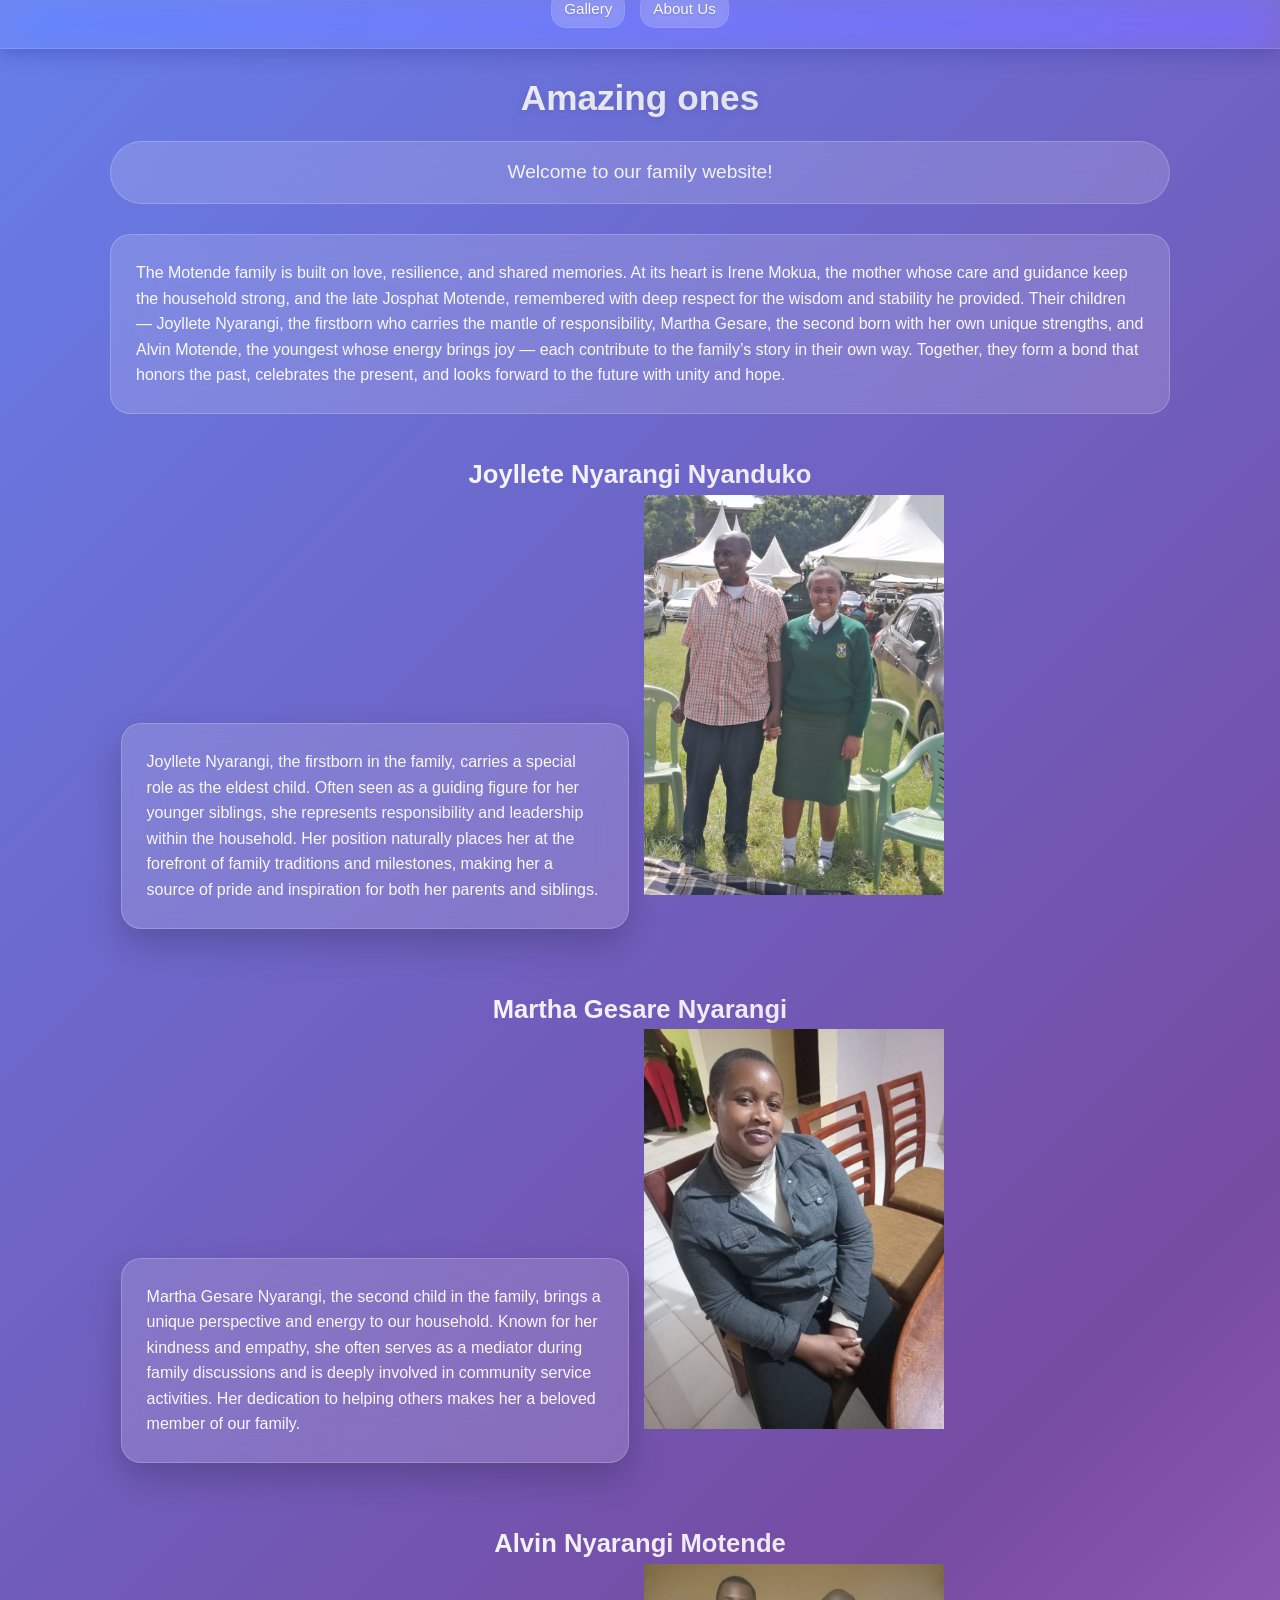
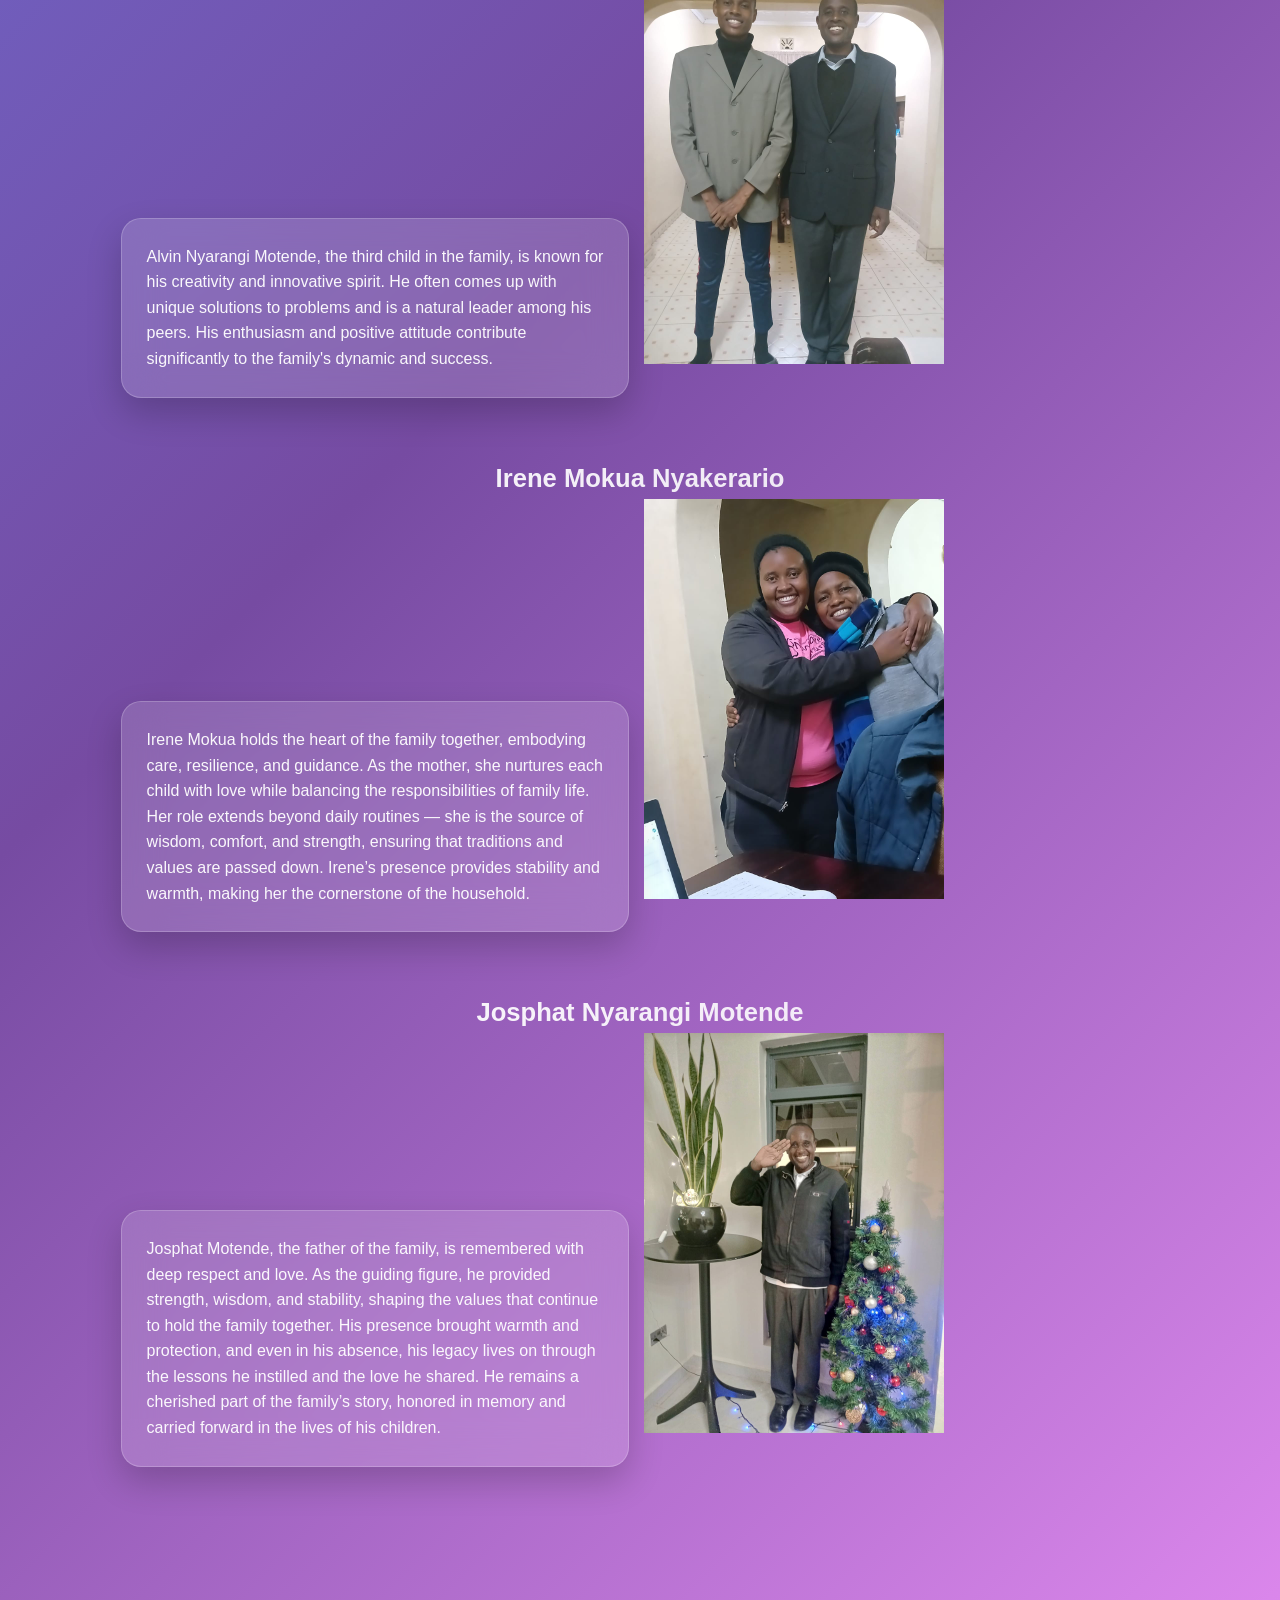
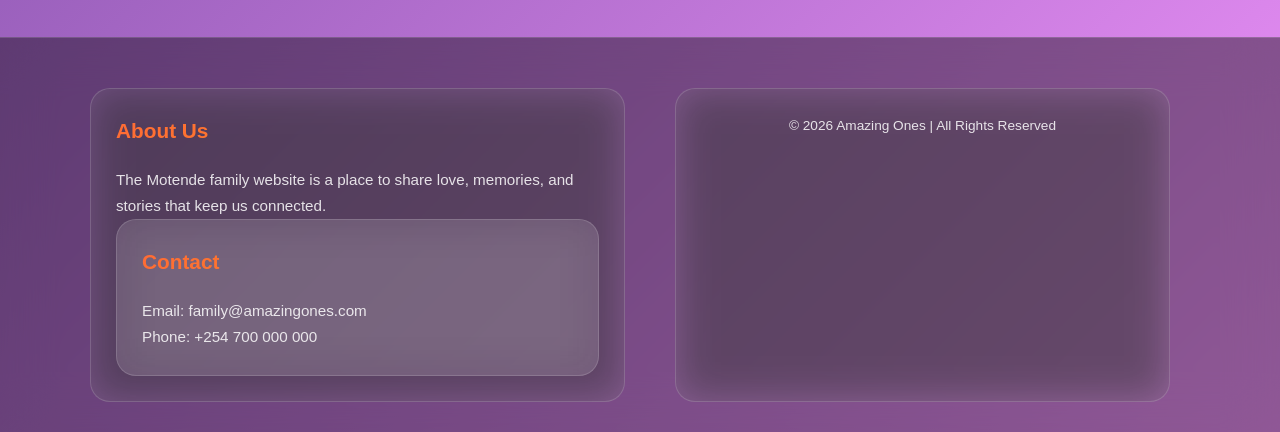
<file: index.html>
<!DOCTYPE html>
<html lang="en">
<head>
    <meta charset="UTF-8">
    <meta name="viewport" content="width=device-width, initial-scale=1.0">
    <link rel="stylesheet" href="style.css">
    <title>Amazing ones</title>
</head>
<header>
    <nav>
        <a href="gallery.html">Gallery</a>
        <a href="about.html">About Us</a>
    </nav>
</header>
<body>
    <main>
        <section id="Info">
            <h1>Amazing ones</h1>
            <a>Welcome to our family website!</a>
            <p>The Motende family is built on love, resilience, and shared memories. At its heart is Irene Mokua, the mother whose care and guidance keep the household strong, and the late Josphat Motende, remembered with deep respect for the wisdom and stability he provided. Their children — Joyllete Nyarangi, the firstborn who carries the mantle of responsibility, Martha Gesare, the second born with her own unique strengths, and Alvin Motende, the youngest whose energy brings joy — each contribute to the family’s story in their own way. Together, they form a bond that honors the past, celebrates the present, and looks forward to the future with unity and hope.</p>
            <h2>Joyllete Nyarangi Nyanduko</h2>
            <p>Joyllete Nyarangi, the firstborn in the family, carries a special role as the eldest child. Often seen as a guiding figure for her younger siblings, she represents responsibility and leadership within the household. Her position naturally places her at the forefront of family traditions and milestones, making her a source of pride and inspiration for both her parents and siblings.</p>
            <img src="Dad\IMG_20200208_145744.jpg" width="300">
            <h2>Martha Gesare Nyarangi</h2>
            <p>Martha Gesare Nyarangi, the second child in the family, brings a unique perspective and energy to our household. Known for her kindness and empathy, she often serves as a mediator during family discussions and is deeply involved in community service activities. Her dedication to helping others makes her a beloved member of our family.</p>
            <img src="images\IMG-20241110-WA0062.jpg" width="300">
            <h2>Alvin Nyarangi Motende</h2>
            <p>Alvin Nyarangi Motende, the third child in the family, is known for his creativity and innovative spirit. He often comes up with unique solutions to problems and is a natural leader among his peers. His enthusiasm and positive attitude contribute significantly to the family's dynamic and success.</p>
            <img src="Dad\IMG-20240429-WA0017.jpg" width="300">
            <h2>Irene Mokua Nyakerario</h2>
            <p>Irene Mokua holds the heart of the family together, embodying care, resilience, and guidance. As the mother, she nurtures each child with love while balancing the responsibilities of family life. Her role extends beyond daily routines — she is the source of wisdom, comfort, and strength, ensuring that traditions and values are passed down. Irene’s presence provides stability and warmth, making her the cornerstone of the household.</p>
            <img src="images\IMG-20240815-WA0023.jpg" width="300">
            <h2>Josphat Nyarangi Motende</h2>
            <p>Josphat Motende, the father of the family, is remembered with deep respect and love. As the guiding figure, he provided strength, wisdom, and stability, shaping the values that continue to hold the family together. His presence brought warmth and protection, and even in his absence, his legacy lives on through the lessons he instilled and the love he shared. He remains a cherished part of the family’s story, honored in memory and carried forward in the lives of his children.</p>
            <img src="Dad\IMG-20240429-WA0075.jpg" width="300">
        </section>
    </main>
     <footer>
        <div class="footer-container">
            <div class="footer-about">
                <h3>About Us</h3>
                <p>The Motende family website is a place to share love, memories, and stories that keep us connected.</p>
            <div class="footer-contact">
                <h3>Contact</h3>
                <p>Email: family@amazingones.com</p>
                <p>Phone: +254 700 000 000</p>
            </div>
        </div>
        <div class="footer-bottom">
            <p>&copy; 2026 Amazing Ones | All Rights Reserved</p>
        </div>
    </footer>
</body>
</html>
</file>
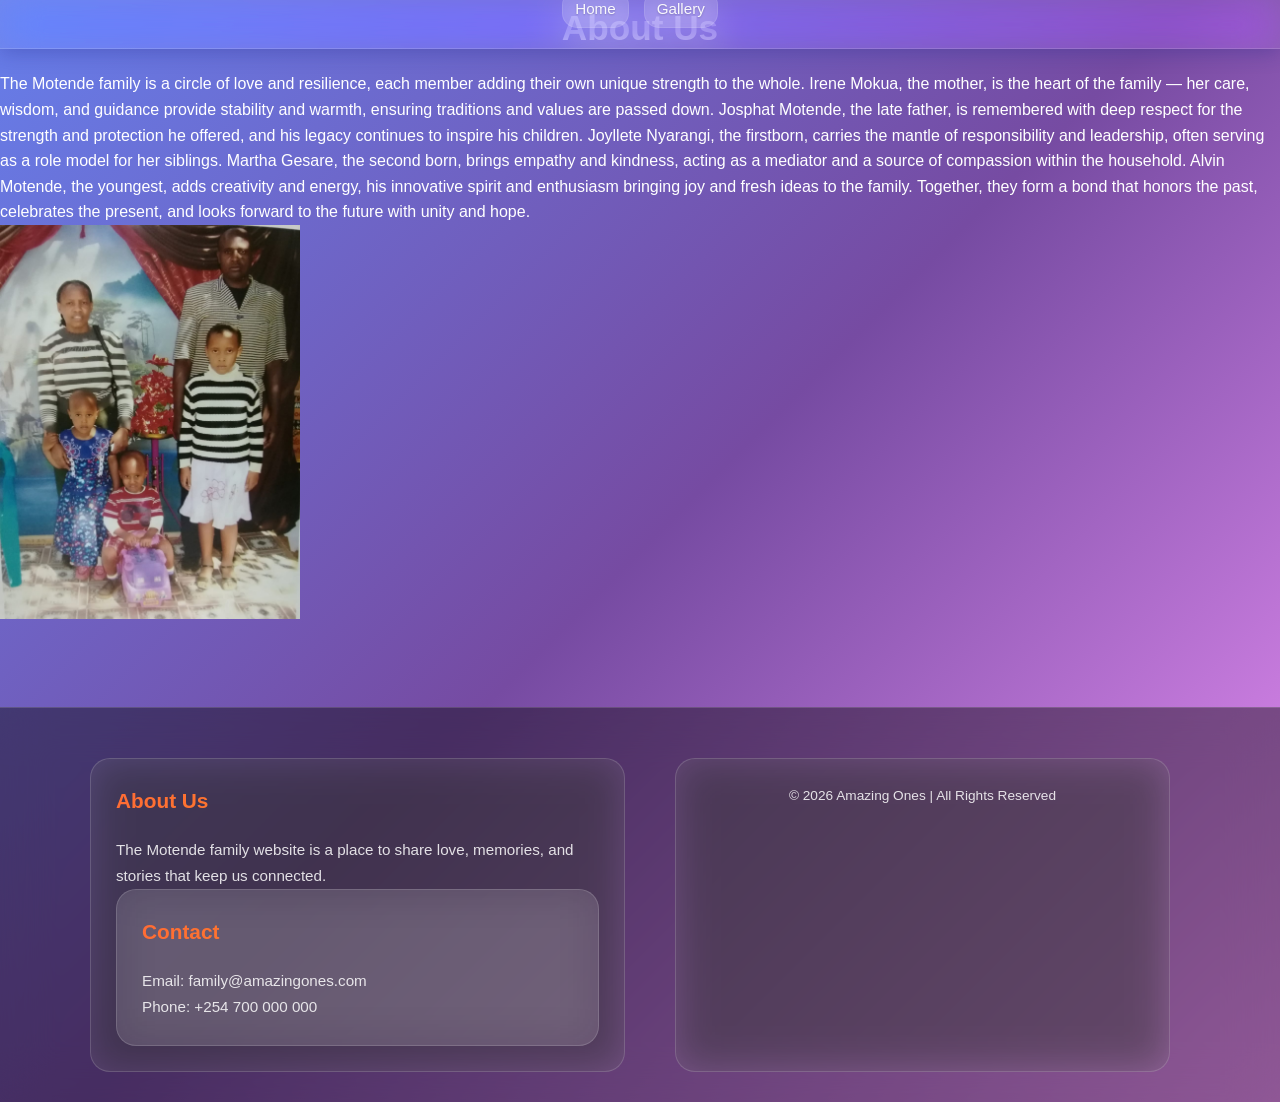
<file: about.html>
<!DOCTYPE html>
<html lang="en">
<head>
    <meta charset="UTF-8">
    <meta name="viewport" content="width=device-width, initial-scale=1.0">
    <link rel="stylesheet" href="style.css">
    <title>About Us</title>
</head>
<header>
    <nav>
        <a href="index.html">Home</a>
        <a href="gallery.html">Gallery</a>
    </nav>
</header>
<body>
    <h1>About Us</h1>
    <p>The Motende family is a circle of love and resilience, each member adding their own unique strength to the whole. Irene Mokua, the mother, is the heart of the family — her care, wisdom, and guidance provide stability and warmth, ensuring traditions and values are passed down. Josphat Motende, the late father, is remembered with deep respect for the strength and protection he offered, and his legacy continues to inspire his children. Joyllete Nyarangi, the firstborn, carries the mantle of responsibility and leadership, often serving as a role model for her siblings. Martha Gesare, the second born, brings empathy and kindness, acting as a mediator and a source of compassion within the household. Alvin Motende, the youngest, adds creativity and energy, his innovative spirit and enthusiasm bringing joy and fresh ideas to the family. Together, they form a bond that honors the past, celebrates the present, and looks forward to the future with unity and hope.</p>
    <img src="Dad\IMG-20240429-WA0035.jpg" width="300">
     <footer>
        <div class="footer-container">
            <div class="footer-about">
                <h3>About Us</h3>
                <p>The Motende family website is a place to share love, memories, and stories that keep us connected.</p>
            <div class="footer-contact">
                <h3>Contact</h3>
                <p>Email: family@amazingones.com</p>
                <p>Phone: +254 700 000 000</p>
            </div>
        </div>
        <div class="footer-bottom">
            <p>&copy; 2026 Amazing Ones | All Rights Reserved</p>
        </div>
    </footer>
</body>
</html>
</file>
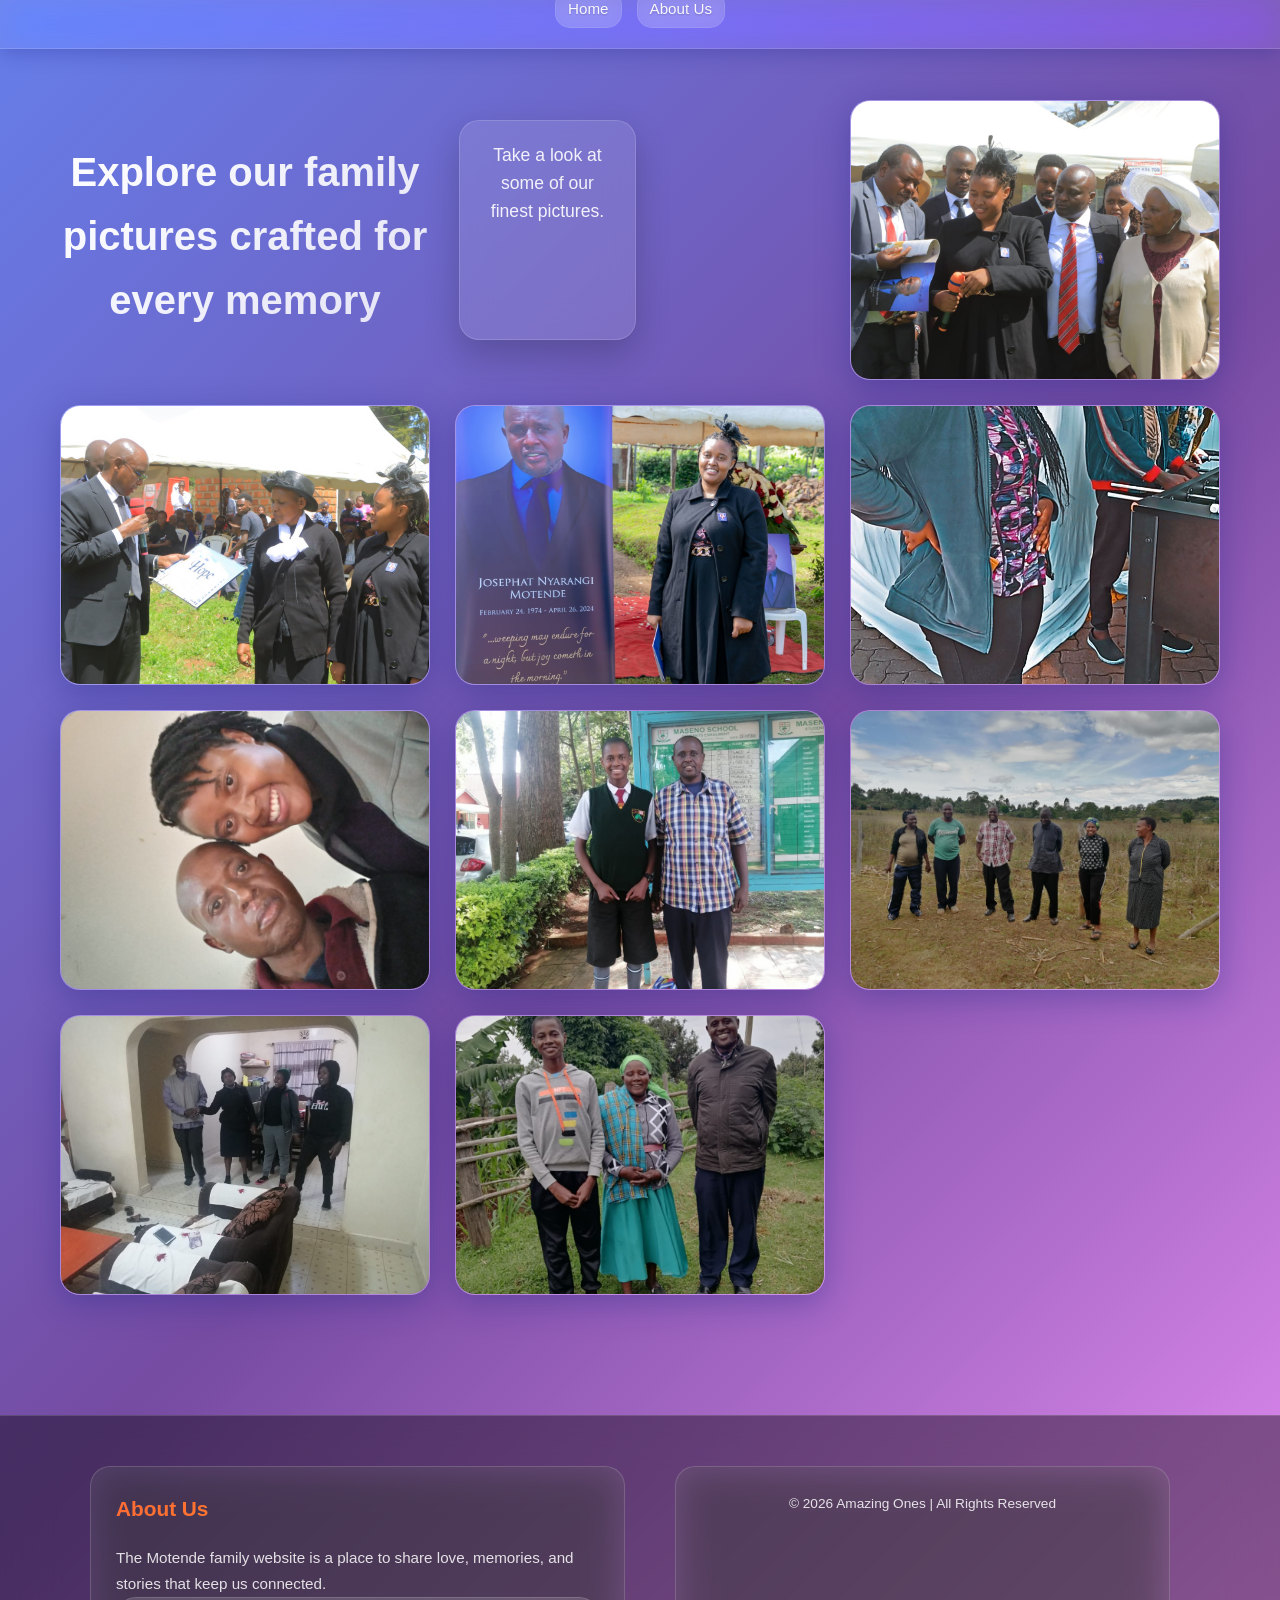
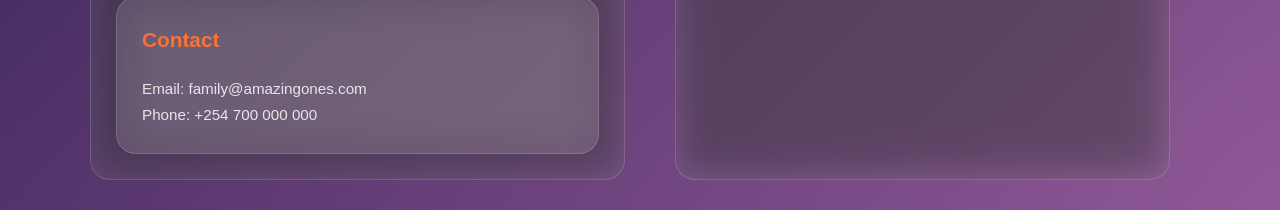
<file: gallery.html>
<!DOCTYPE html>
<html lang="en">
<head>
    <meta charset="UTF-8">
    <meta name="viewport" content="width=device-width, initial-scale=1.0">
    <link rel="stylesheet" href="style.css">
    <title>Gallery</title>
</head>
<header>
    <nav>
        <a href="index.html">Home</a>
        <a href="about.html">About Us</a>
    </nav>
</header>
<body>
    <section id="Gallery">
    <div class="gallery-grid">
      <h2>Explore our family pictures crafted for every memory</h2>
      <p>Take a look at some of our finest pictures.</p>
      <img src="images\IMG-20241114-WA0026.jpg" width="300">
      <img src="images\IMG-20241114-WA0119.jpg" width="300">
      <img src="images\IMG-20241119-WA0041.jpg" width="300">
      <img src="images\IMG-20241210-WA0015.jpg" width="300">
      <img src="Dad\IMG-20240423-WA0025.jpg" width="300">
      <img src="Dad\IMG-20240429-WA0061.jpg" width="300">
      <img src="Dad\IMG_20211226_120052.jpg" width="300">
      <img src="Dad\IMG-20241110-WA0001.jpg" width="300">
      <img src="Dad\IMG-20241110-WA0016.jpg" width="300">
      </div>
      </section>
       <footer>
        <div class="footer-container">
            <div class="footer-about">
                <h3>About Us</h3>
                <p>The Motende family website is a place to share love, memories, and stories that keep us connected.</p>
            <div class="footer-contact">
                <h3>Contact</h3>
                <p>Email: family@amazingones.com</p>
                <p>Phone: +254 700 000 000</p>
            </div>
        </div>
        <div class="footer-bottom">
            <p>&copy; 2026 Amazing Ones | All Rights Reserved</p>
        </div>
    </footer>
</body>
</html>
</file>
<file: style.css>
/* style.css - GLASSMORPHISM VERSION - ULTRA COMPACT TRANSPARENT NAVBAR */

/* ==========================================================================
   RESET & BASE STYLES
   ========================================================================== */
* {
    margin: 0;
    padding: 0;
    box-sizing: border-box;
}

body {
    font-family: 'Segoe UI', Tahoma, Geneva, Verdana, sans-serif;
    background: linear-gradient(135deg, #667eea 0%, #764ba2 50%, #f093fb 100%);
    color: #fff;
    line-height: 1.6;
    min-height: 100vh;
}

/* Glassmorphism Base */
.glass {
    background: rgba(255, 255, 255, 0.1);
    backdrop-filter: blur(20px);
    -webkit-backdrop-filter: blur(20px);
    border: 1px solid rgba(255, 255, 255, 0.2);
    box-shadow: 0 8px 32px rgba(31, 38, 135, 0.37);
    border-radius: 20px;
}

/* ==========================================================================
   HEADER NAVIGATION - ULTRA COMPACT TRANSPARENT NAVBAR
   ========================================================================== */
header {
    background: rgba(255, 255, 255, 0.08) !important;
    backdrop-filter: blur(20px) saturate(160%) !important;
    -webkit-backdrop-filter: blur(20px) saturate(160%) !important;
    padding: 4px 0;
    box-shadow: 0 4px 20px rgba(31, 38, 135, 0.3);
    border-bottom: 1px solid rgba(255, 255, 255, 0.15);
    position: fixed;
    top: 0;
    width: 100%;
    z-index: 1000;
    transition: all 0.3s ease;
}

header.scrolled {
    background: rgba(255, 255, 255, 0.12) !important;
    backdrop-filter: blur(25px) saturate(180%) !important;
    box-shadow: 0 8px 30px rgba(31, 38, 135, 0.4);
    padding: 4px 0;
}

header nav {
    max-width: 1100px;
    margin: 0 auto;
    display: flex;
    justify-content: center;
    gap: 15px;
    padding: 0 15px;
    align-items: center;
    height: 40px;
}

header nav a {
    color: rgba(255, 255, 255, 0.95) !important;
    text-decoration: none;
    font-size: 0.95em;
    font-weight: 500;
    transition: all 0.3s ease;
    padding: 6px 12px;
    border-radius: 15px;
    position: relative;
    overflow: hidden;
    border: 1px solid rgba(255, 255, 255, 0.1);
    backdrop-filter: blur(10px);
    text-shadow: 0 1px 2px rgba(0,0,0,0.2);
    white-space: nowrap;
    min-height: 28px;
    display: flex;
    align-items: center;
}

header nav a::before {
    content: '';
    position: absolute;
    top: 0;
    left: -100%;
    width: 100%;
    height: 100%;
    background: linear-gradient(90deg, transparent, rgba(255,255,255,0.2), transparent);
    transition: left 0.6s;
}

header nav a:hover::before {
    left: 100%;
}

header nav a:hover {
    color: #fff !important;
    background: rgba(255, 255, 255, 0.2);
    transform: translateY(-1px);
    box-shadow: 0 6px 20px rgba(255, 107, 53, 0.3);
    border-color: rgba(255, 107, 53, 0.3);
}

header nav a::after {
    content: "";
    display: block;
    width: 0;
    height: 1px;
    background: rgba(255, 107, 53, 0.8);
    transition: width 0.3s;
    margin: auto;
    margin-top: 2px;
}

header nav a:hover::after {
    width: 100%;
}

main {
    max-width: 1100px;
    margin: 50px auto 0;
    padding: 20px;
}

/* ==========================================================================
   HEADINGS - GLASS
   ========================================================================== */
h1 {
    text-align: center;
    background: linear-gradient(135deg, #fff, rgba(255,255,255,0.8));
    -webkit-background-clip: text;
    -webkit-text-fill-color: transparent;
    background-clip: text;
    margin-bottom: 15px;
    font-size: 2.2em;
    text-shadow: 0 2px 10px rgba(0,0,0,0.1);
}

a {
    display: block;
    text-align: center;
    font-size: 1.2em;
    color: rgba(255,255,255,0.9);
    margin-bottom: 30px;
    text-decoration: none;
    background: rgba(255, 255, 255, 0.15);
    backdrop-filter: blur(15px);
    padding: 15px 30px;
    border-radius: 50px;
    border: 1px solid rgba(255, 255, 255, 0.2);
    transition: all 0.3s ease;
}

a:hover {
    background: rgba(255, 107, 53, 0.3);
    transform: translateY(-3px);
    box-shadow: 0 10px 25px rgba(255, 107, 53, 0.3);
    color: #fff !important;
}

/* ==========================================================================
   INFO SECTION - GLASS CARDS
   ========================================================================== */
section#Info {
    margin-bottom: 50px;
}

section#Info p {
    margin-bottom: 20px;
    background: rgba(255, 255, 255, 0.15);
    backdrop-filter: blur(20px);
    padding: 25px;
    border-radius: 20px;
    border: 1px solid rgba(255, 255, 255, 0.2);
    color: rgba(255,255,255,0.95);
}

/* ==========================================================================
   FAMILY MEMBER CARDS - GLASS
   ========================================================================== */
h2 {
    margin-top: 40px;
    font-size: 1.6em;
    background: linear-gradient(135deg, #fff, rgba(255,255,255,0.8));
    -webkit-background-clip: text;
    -webkit-text-fill-color: transparent;
    background-clip: text;
    text-align: center;
}

h2 + p {
    background: rgba(255, 255, 255, 0.15);
    backdrop-filter: blur(25px);
    border: 1px solid rgba(255, 255, 255, 0.25);
    border-radius: 20px;
    padding: 30px;
    margin: 20px auto;
    transition: all 0.4s ease;
    max-width: 800px;
    color: rgba(255,255,255,0.95);
    box-shadow: 0 15px 35px rgba(0,0,0,0.2);
}

h2 + p:hover {
    transform: translateY(-10px);
    background: rgba(255, 255, 255, 0.25);
    box-shadow: 0 25px 50px rgba(0,0,0,0.3);
    border-color: rgba(255, 107, 53, 0.4);
}

/* ==========================================================================
   GALLERY - GLASS GRID (UPDATED WITH GLASS IMAGES)
   ========================================================================== */
#Gallery {
    max-width: 1200px;
    margin: 60px auto;
    padding: 40px 20px;
    text-align: center;
}

#Gallery h2 {
    background: linear-gradient(135deg, #fff, rgba(255,255,255,0.8));
    -webkit-background-clip: text;
    -webkit-text-fill-color: transparent;
    background-clip: text;
    margin-bottom: 20px;
    font-size: 2.5em;
}

#Gallery p {
    color: rgba(255,255,255,0.9);
    margin-bottom: 40px;
    font-size: 1.1em;
    background: rgba(255, 255, 255, 0.1);
    backdrop-filter: blur(15px);
    padding: 20px;
    border-radius: 20px;
    border: 1px solid rgba(255, 255, 255, 0.15);
}

/* Gallery grid layout */
.gallery-grid {
    display: grid;
    grid-template-columns: repeat(auto-fit, minmax(280px, 1fr));
    gap: 25px;
}

/* GLASSMORPHISM IMAGE CARDS - FULL GLASS EFFECT */
.gallery-grid img {
    width: 100%;
    height: 280px;
    border-radius: 20px;
    /* Full glassmorphism effect */
    background: rgba(255, 255, 255, 0.12);
    backdrop-filter: blur(25px) saturate(180%);
    -webkit-backdrop-filter: blur(25px) saturate(180%);
    border: 1px solid rgba(255, 255, 255, 0.25);
    box-shadow: 
        0 8px 32px rgba(31, 38, 135, 0.37),
        inset 0 1px 0 rgba(255, 255, 255, 0.3);
    transition: all 0.4s cubic-bezier(0.25, 0.46, 0.45, 0.94);
    object-fit: cover;
    position: relative;
    overflow: hidden;
}

.gallery-grid img::before {
    content: '';
    position: absolute;
    top: 0;
    left: 0;
    right: 0;
    bottom: 0;
    background: 
        linear-gradient(135deg, 
            rgba(255, 107, 53, 0.15), 
            rgba(102, 126, 234, 0.15),
            rgba(255, 255, 255, 0.1)
        );
    opacity: 0;
    transition: all 0.4s ease;
    backdrop-filter: blur(10px);
    border-radius: 20px;
}

.gallery-grid img::after {
    content: '';
    position: absolute;
    top: 10px;
    left: 10px;
    right: 10px;
    height: 2px;
    background: linear-gradient(90deg, transparent, rgba(255, 255, 255, 0.5), transparent);
    opacity: 0;
    transition: all 0.4s ease;
}

.gallery-grid img:hover {
    transform: translateY(-12px) scale(1.03);
    box-shadow: 
        0 25px 50px rgba(31, 38, 135, 0.5),
        0 0 0 1px rgba(255, 255, 255, 0.3),
        inset 0 1px 0 rgba(255, 255, 255, 0.4);
    background: rgba(255, 255, 255, 0.18);
    backdrop-filter: blur(30px) saturate(200%);
    border-color: rgba(255, 107, 53, 0.4);
}

.gallery-grid img:hover::before {
    opacity: 1;
}

.gallery-grid img:hover::after {
    opacity: 1;
    animation: shimmer 1.5s infinite;
}

@keyframes shimmer {
    0% { transform: translateX(-100%); }
    100% { transform: translateX(100%); }
}

/* ==========================================================================
   RESPONSIVE LAYOUT FOR CARDS
   ========================================================================== */
@media (min-width: 768px) {
    h2 + p {
        display: inline-block;
        width: 48%;
        margin: 20px 1%;
    }
    
    .gallery-grid {
        grid-template-columns: repeat(auto-fit, minmax(300px, 1fr));
    }
}

/* ==========================================================================
   FOOTER - GLASS
   ========================================================================== */
footer {
    background: rgba(0, 0, 0, 0.4);
    backdrop-filter: blur(25px);
    color: rgba(255,255,255,0.95);
    padding: 50px 20px 30px;
    margin-top: 80px;
    border-top: 1px solid rgba(255, 255, 255, 0.15);
}

.footer-container {
    max-width: 1100px;
    margin: 0 auto;
    display: grid;
    grid-template-columns: repeat(auto-fit, minmax(250px, 1fr));
    gap: 30px;
}

.footer-container div {
    background: rgba(255, 255, 255, 0.1);
    backdrop-filter: blur(20px);
    padding: 25px;
    border-radius: 20px;
    border: 1px solid rgba(255, 255, 255, 0.15);
    transition: all 0.3s ease;
}

.footer-container div:hover {
    transform: translateY(-5px);
    background: rgba(255, 255, 255, 0.2);
}

.footer-container h3 {
    margin-bottom: 20px;
    background: linear-gradient(135deg, #ff6b35, #f7931e);
    -webkit-background-clip: text;
    -webkit-text-fill-color: transparent;
    background-clip: text;
    font-size: 1.3em;
}

.footer-container p,
.footer-container ul {
    font-size: 0.95em;
    line-height: 1.7;
    color: rgba(255,255,255,0.85);
}

.footer-container ul {
    list-style: none;
}

.footer-container ul li {
    margin-bottom: 10px;
}

.footer-container ul li a {
    color: rgba(255,255,255,0.8);
    text-decoration: none;
    transition: all 0.3s ease;
    padding: 5px 0;
    display: block;
    border-radius: 10px;
}

.footer-container ul li a:hover {
    color: #ff6b35;
    background: rgba(255,107,53,0.1);
    padding-left: 10px;
}

/* Footer bottom */
.footer-bottom {
    text-align: center;
    border-top: 1px solid rgba(255,255,255,0.1);
    margin-top: 30px;
    padding-top: 20px;
    font-size: 0.9em;
    color: rgba(255,255,255,0.6);
    background: rgba(255, 255, 255, 0.05);
    backdrop-filter: blur(15px);
    border-radius: 15px;
    padding: 15px;
    margin: 0 20px;
}

/* ==========================================================================
   ANIMATIONS
   ========================================================================== */
@keyframes fadeInUp {
    from {
        opacity: 0;
        transform: translateY(30px);
    }
    to {
        opacity: 1;
        transform: translateY(0);
    }
}

.fade-in-up {
    animation: fadeInUp 0.8s ease forwards;
}

/* ==========================================================================
   RESPONSIVE DESIGN - ULTRA COMPACT MOBILE
   ========================================================================== */
@media (max-width: 768px) {
    header {
        padding: 3px 0;
    }
    
    header nav {
        gap: 10px;
        padding: 0 10px;
        height: 36px;
    }
    
    header nav a {
        padding: 4px 10px;
        font-size: 0.9em;
        min-height: 24px;
    }
    
    main {
        margin-top: 45px;
        padding: 15px;
    }
    
    h1 {
        font-size: 1.8em;
    }
    
    #Gallery {
        padding: 30px 15px;
        margin: 40px auto;
    }
    
    .gallery-grid img {
        height: 220px;
    }
    
    .footer-container {
        grid-template-columns: 1fr;
        gap: 20px;
    }
}

@media (max-width: 480px) {
    header nav {
        gap: 8px;
    }
    
    header nav a {
        padding: 4px 8px;
        font-size: 0.85em;
    }
    
    main {
        margin-top: 42px;
    }
    
    h1 {
        font-size: 1.6em;
    }
    
    h2 {
        font-size: 1.4em;
    }
    
    .gallery-grid {
        grid-template-columns: 1fr;
        gap: 20px;
    }
    
    .gallery-grid img {
        height: 200px;
    }
    
    footer {
        padding: 40px 15px 20px;
    }
}

/* ==========================================================================
   CUSTOM SCROLLBAR
   ========================================================================== */
::-webkit-scrollbar {
    width: 8px;
}

::-webkit-scrollbar-track {
    background: rgba(255,255,255,0.1);
    border-radius: 10px;
}

::-webkit-scrollbar-thumb {
    background: linear-gradient(135deg, rgba(255,107,53,0.5), rgba(247,147,30,0.5));
    border-radius: 10px;
    backdrop-filter: blur(10px);
}

::-webkit-scrollbar-thumb:hover {
    background: linear-gradient(135deg, rgba(255,107,53,0.7), rgba(247,147,30,0.7));
}

/* Smooth scrolling */
html {
    scroll-behavior: smooth;
}
</file>
